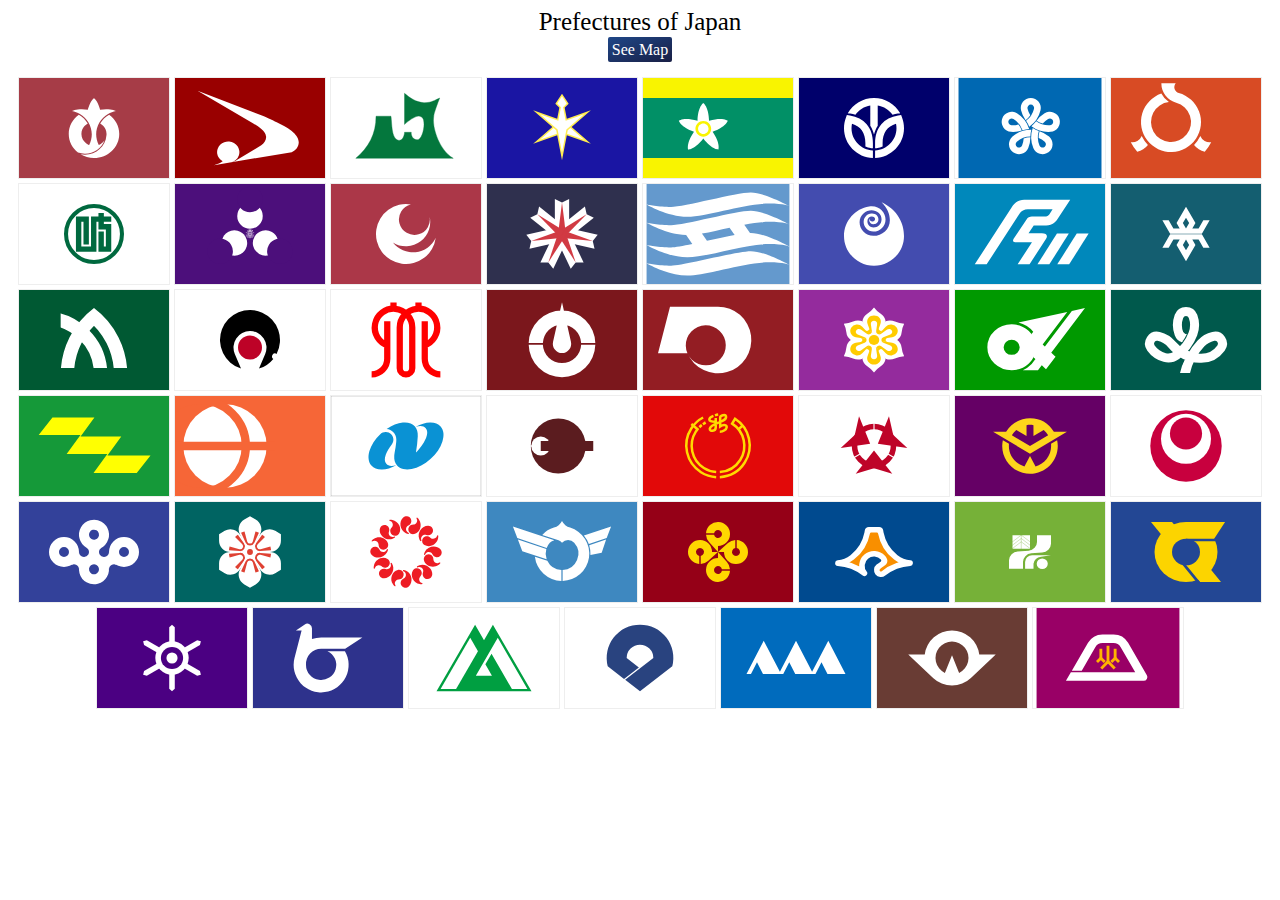
<file: index.html>
<!DOCTYPE html>
<html lang="ja" translate="no">
<head>
<meta charset="UTF-8">
<meta name="viewport" content="width=device-width, initial-scale=1.0"/>
<title>Prefectures of Japan</title>
<style>
body {
background-color: white;
text-align: center;
}
img {
width: 150px;
height: 100px;
border: 1px solid #eeeeee;
}
</style>
</head>
<body>			

<div style="font-size: 25px; margin-bottom: 5px;">Prefectures of Japan</div>
<a href="map.html" style="background: linear-gradient(to bottom right,#1F4788, #191F45);text-decoration:none;padding:4px;border-radius:2px;color:white;">See Map</a>
<br><br>
<img src="flag/Flag_of_Aichi_Prefecture.svg"></img>
<img src="flag/Flag_of_Akita_Prefecture.svg"></img>
<img src="flag/Flag_of_Aomori_Prefecture.svg"></img>
<img src="flag/Flag_of_Chiba_Prefecture.svg"></img>
<img src="flag/Flag_of_Ehime_Prefecture.svg"></img>
<img src="flag/Flag_of_Fukui_Prefecture.svg"></img>
<img src="flag/Flag_of_Fukuoka_Prefecture.svg"></img>
<img src="flag/Flag_of_Fukushima_Prefecture.svg"></img>
<img src="flag/Flag_of_Gifu_Prefecture.svg"></img>
<img src="flag/Flag_of_Gunma_Prefecture.svg"></img>
<img src="flag/Flag_of_Hiroshima_Prefecture.svg"></img>
<img src="flag/Flag_of_Hokkaido_Prefecture.svg"></img>
<img src="flag/Flag_of_Hyogo_Prefecture.svg"></img>
<img src="flag/Flag_of_Ibaraki_Prefecture.svg"></img>
<img src="flag/Flag_of_Ishikawa_Prefecture.svg"></img>
<img src="flag/Flag_of_Iwate_Prefecture.svg"></img>
<img src="flag/Flag_of_Kagawa_Prefecture.svg"></img>
<img src="flag/Flag_of_Kagoshima_Prefecture.svg"></img>
<img src="flag/Flag_of_Kanagawa_Prefecture.svg"></img>
<img src="flag/Flag_of_Kochi_Prefecture.svg"></img>
<img src="flag/Flag_of_Kumamoto_Prefecture.svg"></img>
<img src="flag/Flag_of_Kyoto_Prefecture.svg"></img>
<img src="flag/Flag_of_Mie_Prefecture.svg"></img>
<img src="flag/Flag_of_Miyagi_Prefecture.svg"></img>
<img src="flag/Flag_of_Miyazaki_Prefecture.svg"></img>
<img src="flag/Flag_of_Nagano_Prefecture.svg"></img>
<img src="flag/Flag_of_Nagasaki_Prefecture.svg"></img>
<img src="flag/Flag_of_Nara_Prefecture.svg"></img>
<img src="flag/Flag_of_Niigata_Prefecture.svg"></img>
<img src="flag/Flag_of_Oita_Prefecture.svg"></img>
<img src="flag/Flag_of_Okayama_Prefecture.svg"></img>
<img src="flag/Flag_of_Okinawa_Prefecture.svg"></img>
<img src="flag/Flag_of_Osaka_Prefecture.svg"></img>
<img src="flag/Flag_of_Saga_Prefecture.svg"></img>
<img src="flag/Flag_of_Saitama_Prefecture.svg"></img>
<img src="flag/Flag_of_Shiga_Prefecture.svg"></img>
<img src="flag/Flag_of_Shimane_Prefecture.svg"></img>
<img src="flag/Flag_of_Shizuoka_Prefecture.svg"></img>
<img src="flag/Flag_of_Tochigi_Prefecture.svg"></img>
<img src="flag/Flag_of_Tokushima_Prefecture.svg"></img>
<img src="flag/Flag_of_Tokyo_Metropolis.svg"></img>
<img src="flag/Flag_of_Tottori_Prefecture.svg"></img>
<img src="flag/Flag_of_Toyama_Prefecture.svg"></img>
<img src="flag/Flag_of_Wakayama_Prefecture.svg"></img>
<img src="flag/Flag_of_Yamagata_Prefecture.svg"></img>
<img src="flag/Flag_of_Yamaguchi_Prefecture.svg"></img>
<img src="flag/Flag_of_Yamanashi_Prefecture.svg"></img>
</body>
</html>
</file>
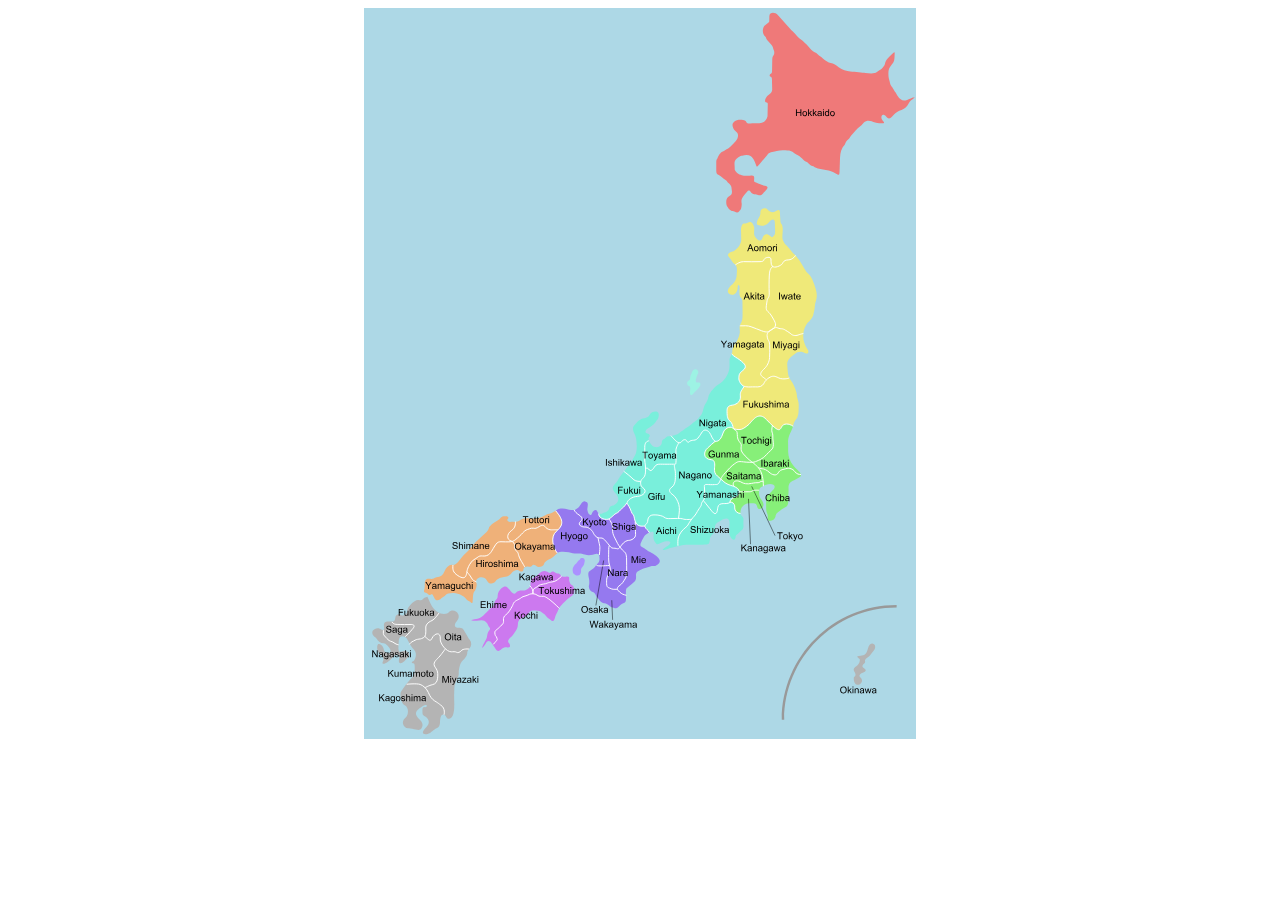
<file: map.html>
<!DOCTYPE html>
<html lang="en">
<head>
<meta charset="UTF-8">
<meta name="viewport" content="width=device-width, initial-scale=1.0"/>
<title>Japanese Prefectures Map</title>
</head>
<body>
<style>
body {
text-align: center;
}
img {
margin: 0 auto;
background-color: #add8e6;
}
</style>
<img src="pre.svg" alt="prefecture" usemap="#prefecture" width="552">

<map name="prefecture"><area href="/Hokkaido" shape="poly" coords="406,1,530,42,549,90,475,171,398,190,369,212,353,196,346,155,394,13,399,7" alt="Hokkaidō" title="Hokkaidō" /><area href="/Aomori" shape="poly" coords="369,255,375,252,397,252,401,248,405,248,406,251,406,255,407,257,411,257,416,255,418,251,424,250,430,247,416,198,395,196,374,213,359,246" alt="Aomori" title="Aomori" /><area href="/Akita" shape="poly" coords="369,257,375,254,395,254,399,253,401,249,403,249,405,251,405,256,406,258,403,262,403,286,401,290,401,301,405,307,408,313,408,318,403,320,401,321,385,316,374,316,360,281" alt="Akita" title="Akita" /><area href="/Iwate" shape="poly" coords="439,323,431,325,428,324,419,320,410,318,410,311,405,303,403,300,403,292,404,287,404,263,407,259,413,259,417,256,420,252,425,251,431,248,438,255,451,271,454,290,450,308" alt="Iwate" title="Iwate" /><area href="/Yamagata" shape="poly" coords="374,317,353,329,354,343,367,345,377,352,380,355,380,361,375,364,375,368,375,372,378,375,380,376,393,376,397,375,400,371,395,367,395,363,402,354,403,350,403,334,402,331,401,323,385,318,375,318" alt="Yamagata" title="Yamagata" /><area href="/Miyagi" shape="poly" coords="403,323,409,320,418,320,429,327,438,325,446,345,425,368,416,369,410,367,404,367,401,370,397,366,397,363,403,354,405,335,403,330,403,328,402,326" alt="Miyagi" title="Miyagi" /><area href="/Niigata" shape="poly" coords="365,345,327,359,320,374,306,426,314,433,317,431,319,429,322,431,324,431,325,430,332,429,337,421,341,420,344,422,348,430,349,431,352,431,356,427,358,421,362,417,367,418,366,415,362,410,361,402,362,397,366,395,369,395,374,391,374,382,377,377,374,374,373,366,378,359,379,359,379,355" alt="Niigata" title="Niigata" /><area href="/Fukushima" shape="poly" coords="368,418,367,413,363,409,363,401,366,397,372,396,375,391,375,383,378,377,395,378,402,371,406,368,410,369,416,371,426,370,431,379,434,404,429,416,423,414,420,414,416,416,414,419,412,419,399,406,392,405,388,408,382,415,377,418,375,419,370,419" alt="Fukushima" title="Fukushima" /><area href="/Ibaraki" shape="poly" coords="407,417,412,421,416,420,417,416,421,415,428,418,435,463,432,463,430,461,427,459,422,458,414,460,411,464,407,464,399,459,394,458,388,453,394,452,404,443,408,438" alt="Ibaraki" title="Ibaraki" /><area href="/Tochigi" shape="poly" coords="371,421,377,420,384,415,390,407,392,407,396,407,399,409,406,416,405,422,406,438,401,444,395,449,393,450,386,452,377,443,376,440,376,434,375,431,373,430,373,423" alt="Tochigi" title="Tochigi" /><area href="/Chiba" shape="poly" coords="395,459,400,460,405,465,411,466,415,461,423,459,427,460,431,464,433,465,435,464,437,468,427,473,425,478,425,495,408,512,403,511,399,486,399,476,398,469,397,463" alt="Chiba" title="Chiba" /><area href="/Gunma" shape="poly" coords="349,432,352,432,357,428,359,421,362,419,367,419,372,424,372,430,375,434,375,434,375,441,377,445,385,452,371,452,361,461,357,465,356,469,350,463,349,459,349,452,348,450,343,449,340,445,341,441" alt="Gunma" title="Gunma" /><area href="/Saitama" shape="poly" coords="368,476,368,472,371,471,375,471,378,473,380,474,384,474,388,473,392,473,396,471,396,466,394,459,386,453,372,453,358,466,357,470,361,474" alt="Saitama" title="Saitama" /><area href="/Tokyo" shape="poly" coords="369,476,369,474,370,472,374,472,378,474,379,475,385,475,387,474,392,474,396,472,397,473,398,477,393,481,387,481,385,482,375,482,373,479" alt="Tōkyō" title="Tōkyō" /><area href="/Kanagawa" shape="poly" coords="379,483,386,483,389,482,394,482,399,492,398,500,375,503,372,502,370,499,370,494,367,492,365,492,366,489,379,489" alt="Kanagawa" title="Kanagawa" /><area href="/Tokyo" shape="rect" coords="408,519,441,532" alt="Tōkyō" title="Tōkyō" /><area href="/Kanagawa" shape="rect" coords="373,532,423,545" alt="Kanagawa" title="Kanagawa" /><area href="/Okinawa" shape="circle" coords="532,711,115" alt="Okinawa" title="Okinawa" /><area href="/Yamanashi" shape="poly" coords="340,476,351,476,354,474,355,470,360,475,368,477,371,479,374,482,378,482,378,489,365,489,364,492,363,493,356,493,353,495,351,497,351,502,349,503,347,501,339,490,339,488,331,488,331,482,340,482" alt="Yamanashi" title="Yamanashi" /><area href="/Shizuoka" shape="poly" coords="326,511,333,502,336,496,337,493,338,492,341,495,347,503,349,504,352,503,352,497,356,494,364,494,365,493,367,493,369,495,369,500,372,503,375,504,379,508,379,521,370,532,344,537,314,538,314,528,317,522,323,515" alt="Shizuoka" title="Shizuoka" /><area href="/Nagano" shape="poly" coords="314,434,319,431,322,433,326,431,331,431,334,429,338,422,340,421,343,422,348,431,340,440,339,446,342,450,347,451,348,452,348,454,348,462,350,466,354,469,353,473,350,475,339,475,339,482,331,482,331,488,338,488,338,490,336,492,335,495,326,509,324,510,315,509,315,494,310,486,305,482,305,480,310,475,311,469,311,460,310,457,310,455,312,454,312,438" alt="Nagano" title="Nagano" /><area href="/Toyama" shape="poly" coords="284,431,305,426,313,434,311,437,311,453,309,455,291,455,287,459,286,459,283,459,281,459,280,450,277,443,277,442,280,442,281,433" alt="Toyama" title="Toyama" /><area href="/Gifu" shape="poly" coords="281,459,283,459,285,461,288,461,292,456,309,456,310,462,310,471,309,475,304,479,304,483,309,487,313,494,314,496,314,506,313,509,302,509,296,505,286,505,283,508,282,512,279,515,278,515,273,515,270,511,269,506,263,493,264,490,269,487,275,487,281,484,281,480,276,476,276,472,281,466" alt="Gifu" title="Gifu" /><area href="/Aichi" shape="poly" coords="280,516,283,512,284,508,287,506,294,506,301,510,317,510,324,511,322,514,316,521,313,528,313,538,297,542,288,533,286,523" alt="Aichi" title="Aichi" /><area href="/Ishikawa" shape="poly" coords="259,460,238,460,238,446,266,445,266,416,289,401,296,403,294,410,284,431,281,431,279,435,279,442,277,442,279,448,280,465,275,471,270,471" alt="Ishikawa" title="Ishikawa" /><area href="/Fukui" shape="poly" coords="258,461,270,472,275,472,275,476,279,480,279,482,279,483,275,487,268,487,263,490,261,494,252,503,248,505,244,509,238,509,235,506,235,503,247,475" alt="Fukui" title="Fukui" /><area href="/Shiga" shape="poly" coords="262,494,267,506,270,514,270,525,268,528,265,530,262,530,259,532,255,537,249,523,248,522,247,513,245,510,252,504" alt="Shiga" title="Shiga" /><area href="/Mie" shape="poly" coords="270,514,274,516,278,516,284,523,287,536,296,548,295,557,262,585,256,583,253,579,253,577,261,570,263,566,263,544,256,538,260,533,267,531,271,525" alt="Mie" title="Mie" /><area href="/Kyoto" shape="poly" coords="209,500,217,490,229,491,234,502,234,506,237,510,243,510,246,514,247,516,247,523,254,537,254,539,246,537,238,528,233,528,227,519,223,517,217,516,214,514,215,513,218,510,218,508,212,504" alt="Kyōto" title="Kyōto" /><area href="/Osaka" shape="poly" coords="234,529,237,529,243,536,243,553,244,555,231,555,235,546,236,544,235,534" alt="Ōsaka" title="Ōsaka" /><area href="/Nara" shape="poly" coords="244,537,248,540,254,540,255,539,261,544,262,560,263,560,263,567,259,571,252,577,252,579,247,579,242,576,242,569,243,566,243,559,246,559,244,552" alt="Nara" title="Nara" /><area href="/Osaka" shape="rect" coords="214,595,244,606" alt="Ōsaka" title="Ōsaka" /><area href="/Wakayama" shape="poly" coords="230,556,233,556,244,556,245,559,243,559,243,565,241,569,241,576,244,579,247,580,252,580,256,584,262,586,262,597,251,601,251,609,275,609,275,622,220,622,220,609,245,609,245,596,244,595,234,593,222,579,221,561" alt="Wakayama" title="Wakayama" /><area href="/Hyogo" shape="poly" coords="191,500,195,497,208,499,211,505,216,508,216,510,213,514,214,516,218,518,223,518,227,521,229,526,232,529,234,536,234,545,222,547,219,558,215,567,209,567,207,557,214,547,213,545,193,543,190,538,190,534,188,530,190,525,197,516,197,509" alt="Hyōgo" title="Hyōgo" /><area href="/Tottori" shape="poly" coords="151,511,157,503,190,501,196,510,196,515,193,519,184,519,180,515,175,515,172,518,163,518,157,523,150,530,147,531,144,528,144,525,147,522,152,516" alt="Tottori" title="Tottori" /><area href="/Okayama" shape="poly" coords="149,532,152,530,163,520,166,519,172,519,176,516,179,516,183,520,192,520,187,526,187,532,190,535,190,542,193,545,179,558,161,559,156,549,153,542,151,539,150,534" alt="Okayama" title="Okayama" /><area href="/Shimane" shape="poly" coords="89,554,86,539,86,530,137,505,144,505,150,513,150,517,143,524,143,529,146,532,133,532,128,538,125,544,122,545,115,545,105,553,102,560,100,567,98,568,93,565,89,560" alt="Shimane" title="Shimane" /><area href="/Hiroshima" shape="poly" coords="102,562,106,554,115,546,124,546,125,544,134,533,148,533,150,535,150,539,153,544,153,546,160,559,158,562,153,562,145,569,128,575,112,571,108,570,106,565" alt="Hiroshima" title="Hiroshima" /><area href="/Yamaguchi" shape="poly" coords="88,554,88,561,93,567,97,569,100,569,102,563,105,566,107,570,113,572,109,595,72,592,57,581,60,568" alt="Yamaguchi" title="Yamaguchi" /><area href="/Kagawa" shape="poly" coords="153,562,171,562,179,559,197,562,196,567,191,570,180,573,175,574,168,579,165,575,153,571" alt="Kagawa" title="Kagawa" /><area href="/Tokushima" shape="poly" coords="169,580,176,575,191,571,198,566,206,566,210,576,221,577,221,586,209,586,195,598,190,594,181,586,175,586,169,583" alt="Tokushima" title="Tokushima" /><area href="/Kochi" shape="poly" coords="127,635,133,630,133,627,131,625,131,622,140,614,140,607,145,603,150,595,150,593,160,587,168,584,175,587,181,587,195,600,189,613,156,613,147,639,132,644" alt="Kōchi" title="Kōchi" /><area href="/Ehime" shape="poly" coords="114,589,128,589,134,576,142,573,165,576,168,580,168,583,160,586,150,591,146,599,140,605,138,607,138,614,130,620,129,625,132,628,131,630,126,635,116,640,115,635,122,619,120,614,103,613,104,606,114,600" alt="Ehime" title="Ehime" /><area href="/Fukuoka" shape="poly" coords="74,602,65,587,60,584,33,598,28,612,31,614,49,614,50,616,49,619,41,628,44,634,50,629,58,627,61,626,61,615,66,610,70,609" alt="Fukuoka" title="Fukuoka" /><area href="/Oita_" shape="poly" coords="62,626,62,616,67,611,71,609,76,603,88,598,94,599,98,610,109,634,106,639,97,639,95,642,93,642,90,641,85,641,81,638,77,632,76,626,75,624,70,624,68,626,67,629,64,629" alt="Ōita" title="Ōita" /><area href="/wiki/Miyazaki" shape="poly" coords="81,640,84,642,91,642,95,643,98,640,105,640,100,657,99,664,116,664,116,676,93,676,91,709,84,711,80,706,80,698,76,694,69,688,62,678,71,674,74,669,73,659,70,655,70,653" alt="Miyazaki" title="Miyazaki" /><area href="/wiki/Saga" shape="poly" coords="26,611,30,615,48,615,49,616,48,618,37,630,35,634,25,630,20,626,19,619,17,611,22,610" alt="Saga" title="Saga" /><area href="/wiki/Nagasaki" shape="poly" coords="18,619,18,626,24,631,47,639,47,650,36,654,16,655,6,648,7,619,12,616" alt="Nagasaki" title="Nagasaki" /><area href="/Kumamoto" shape="poly" coords="44,635,51,630,60,627,62,627,64,630,67,630,68,628,71,625,73,625,75,626,75,631,80,639,70,653,70,656,71,660,72,662,72,670,70,674,61,677,56,673,42,674,21,669,21,658,24,657,46,657,46,651,49,649,49,640" alt="Kumamoto" title="Kumamoto" /><area href="/Kagoshima" shape="poly" coords="13,682,42,675,55,675,60,678,68,689,78,698,79,708,77,718,62,727,38,718,34,696,12,695" alt="Kagoshima" title="Kagoshima" /></map>
<body>
</html>
</file>
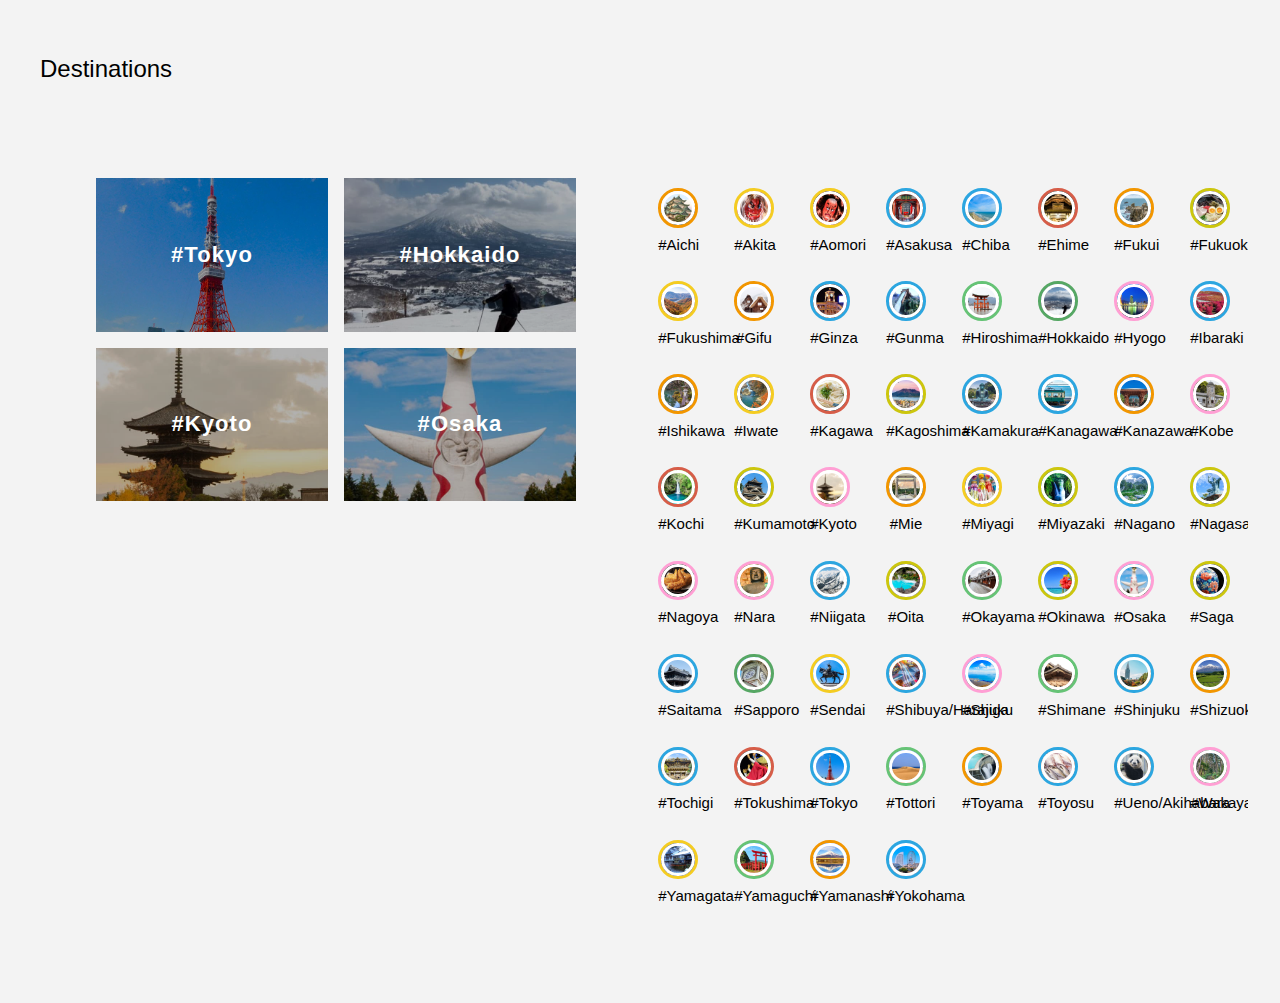
<file: tag.html>
<!DOCTYPE html>
<html lang="en">
<head>
<meta charset="UTF-8">
<meta name="viewport" content="width=device-width, initial-scale=1.0"/>
<title>Japanese Prefecture Tags</title>
<link rel="stylesheet" href="demand.css"></link>
<style>
a {
pointer-events: none;
}
</style>
</head>
<body>
				<section class="l-footer__section l-footer__destinations">
<div class="l-block"><div class="l-footer__heading">Destinations</div>


<div class="p-destination__items"><div class="p-destination__itemList"><ul><li><a href="/tokyo/"><img src="images/tokyo.jpeg"> <span class="p-destination__itemName">Tokyo</span></a></li><li><a href="/hokkaido/"><img src="images/hokkaido.jpeg"> <span class="p-destination__itemName">Hokkaido</span></a></li><li><a href="/kyoto/"><img src="images/kyoto.jpeg"> <span class="p-destination__itemName">Kyoto</span></a></li><li><a href="/osaka/"><img src="images/osaka.jpeg"> <span class="p-destination__itemName">Osaka</span></a></li></ul></div>



<div id="p-destination__lists" class="p-destination__lists" style="height: auto;"><ul>

<li class="p-destination__list -chubu"><a href="/aichi/"><span class="p-destination__listThumb"><img src="images/aichi.jpeg"></span> <span class="p-destination__listName">Aichi</span></a></li>

<li class="p-destination__list -tohoku"><a href="/akita/"><span class="p-destination__listThumb"><img src="images/akita.jpeg"></span> <span class="p-destination__listName">Akita</span></a></li>


<li class="p-destination__list -tohoku"><a href="/aomori/"><span class="p-destination__listThumb"><img src="images/aomori.jpeg"></span> <span class="p-destination__listName">Aomori</span></a></li>


<li class="p-destination__list -kanto"><a href="/asakusa/"><span class="p-destination__listThumb"><img src="images/asakusa.jpeg"></span><span class="p-destination__listName">Asakusa</span></a></li>


<li class="p-destination__list -kanto"><a href="/chiba/"><span class="p-destination__listThumb"><img src="images/chiba.jpeg"></span> <span class="p-destination__listName">Chiba</span></a></li>


<li class="p-destination__list -shikoku"><a href="/ehime/"><span class="p-destination__listThumb"><img src="images/ehime.jpeg"></span><span class="p-destination__listName">Ehime</span></a></li>


<li class="p-destination__list -chubu"><a href="/fukui/"><span class="p-destination__listThumb"><img src="images/fukui.jpeg"></span> <span class="p-destination__listName">Fukui</span></a></li>


<li class="p-destination__list -kyushuOkinawa"><a href="/fukuoka/"><span class="p-destination__listThumb"><img src="images/fukuoka.jpeg"></span> <span class="p-destination__listName">Fukuoka</span></a></li>



<li class="p-destination__list -tohoku"><a href="/fukushima/"><span class="p-destination__listThumb"><img src="images/fukushima.jpeg"></span> <span class="p-destination__listName">Fukushima</span></a></li>



<li class="p-destination__list -chubu"><a href="/gifu/"><span class="p-destination__listThumb"><img src="images/gifu.jpeg"></span> <span class="p-destination__listName">Gifu</span></a></li>


<li class="p-destination__list -kanto"><a href="/ginza/"><span class="p-destination__listThumb"><img src="images/ginza.jpeg"></span><span class="p-destination__listName">Ginza</span></a></li>


<li class="p-destination__list -kanto"><a href="/gunma/"><span class="p-destination__listThumb"><img src="images/gunma.jpeg"></span> <span class="p-destination__listName">Gunma</span></a></li>


<li class="p-destination__list -chugoku"><a href="/hiroshima/"><span class="p-destination__listThumb"><img src="images/hiroshima.jpeg"></span> <span class="p-destination__listName">Hiroshima</span></a></li>


<li class="p-destination__list -hokkaido"><a href="/hokkaido/"><span class="p-destination__listThumb"><img src="images/hokkaido.jpeg"></span> <span class="p-destination__listName">Hokkaido</span></a></li>


<li class="p-destination__list -kinki"><a href="/hyogo/"><span class="p-destination__listThumb"><img src="images/hyogo.jpeg"></span> <span class="p-destination__listName">Hyogo</span></a></li>


<li class="p-destination__list -kanto"><a href="/ibaraki/"><span class="p-destination__listThumb"><img src="images/ibaraki.jpeg"></span><span class="p-destination__listName">Ibaraki</span></a></li>


<li class="p-destination__list -chubu"><a href="/ishikawa/"><span class="p-destination__listThumb"><img src="images/ishikawa.jpeg"></span> <span class="p-destination__listName">Ishikawa</span></a></li>


<li class="p-destination__list -tohoku"><a href="/iwate/"><span class="p-destination__listThumb"><img src="images/iwate.jpeg"></span> <span class="p-destination__listName">Iwate</span></a></li>


<li class="p-destination__list -shikoku"><a href="/kagawa/"><span class="p-destination__listThumb"><img src="images/kagawa.jpeg"></span> <span class="p-destination__listName">Kagawa</span></a></li>


<li class="p-destination__list -kyushuOkinawa"><a href="/kagoshima/"><span class="p-destination__listThumb"><img src="images/kagoshima.jpeg"></span> <span class="p-destination__listName">Kagoshima</span></a></li>


<li class="p-destination__list -kanto"><a href="/kamakura/"><span class="p-destination__listThumb"><img src="images/kamakura.jpeg"></span> <span class="p-destination__listName">Kamakura</span></a></li>


<li class="p-destination__list -kanto"><a href="/kanagawa/"><span class="p-destination__listThumb"><img src="images/kanagawa.jpeg"></span> <span class="p-destination__listName">Kanagawa</span></a></li>


<li class="p-destination__list -chubu"><a href="/kanazawa/"><span class="p-destination__listThumb"><img src="images/kanazawa.jpeg"></span> <span class="p-destination__listName">Kanazawa</span></a></li>


<li class="p-destination__list -kinki"><a href="/kobe/"><span class="p-destination__listThumb"><img src="images/kobe.jpeg"></span> <span class="p-destination__listName">Kobe</span></a></li>


<li class="p-destination__list -shikoku"><a href="/kochi/"><span class="p-destination__listThumb"><img src="images/kochi.jpeg"></span> <span class="p-destination__listName">Kochi</span></a></li>


<li class="p-destination__list -kyushuOkinawa"><a href="/kumamoto/"><span class="p-destination__listThumb"><img src="images/kumamoto.jpeg"></span> <span class="p-destination__listName">Kumamoto</span></a></li>


<li class="p-destination__list -kinki"><a href="/kyoto/"><span class="p-destination__listThumb"><img src="images/kyoto.jpeg"></span> <span class="p-destination__listName">Kyoto</span></a></li>


<li class="p-destination__list -chubu"><a href="/mie/"><span class="p-destination__listThumb"><img src="images/mie.jpeg"></span> <span class="p-destination__listName">Mie</span></a></li>


<li class="p-destination__list -tohoku"><a href="/miyagi/"><span class="p-destination__listThumb"><img src="images/miyagi.jpeg"></span> <span class="p-destination__listName">Miyagi</span></a></li>


<li class="p-destination__list -kyushuOkinawa"><a href="/miyazaki/"><span class="p-destination__listThumb"><img src="images/miyazaki.jpeg"></span> <span class="p-destination__listName">Miyazaki</span></a></li>



<li class="p-destination__list -kanto"><a href="/nagano/"><span class="p-destination__listThumb"><img src="images/nagano.jpeg"></span> <span class="p-destination__listName">Nagano</span></a></li>


<li class="p-destination__list -kyushuOkinawa"><a href="/nagasaki/"><span class="p-destination__listThumb"><img src="images/nagasaki.jpeg"></span> <span class="p-destination__listName">Nagasaki</span></a></li>


<li class="p-destination__list -kinki"><a href="/nagoya/"><span class="p-destination__listThumb"><img src="images/nagoya.jpeg"></span> <span class="p-destination__listName">Nagoya</span></a></li>


<li class="p-destination__list -kinki"><a href="/nara/"><span class="p-destination__listThumb"><img src="images/nara.jpeg"></span> <span class="p-destination__listName">Nara</span></a></li>


<li class="p-destination__list -kanto"><a href="/niigata/"><span class="p-destination__listThumb"><img src="images/niigata.jpeg"></span> <span class="p-destination__listName">Niigata</span></a></li>



<li class="p-destination__list -kyushuOkinawa"><a href="/oita/"><span class="p-destination__listThumb"><img src="images/oita.jpeg"></span> <span class="p-destination__listName">Oita</span></a></li>


<li class="p-destination__list -chugoku"><a href="/okayama/"><span class="p-destination__listThumb"><img src="images/okayama.jpeg"></span> <span class="p-destination__listName">Okayama</span></a></li>


<li class="p-destination__list -kyushuOkinawa"><a href="/okinawa/"><span class="p-destination__listThumb"><img src="images/okinawa.jpeg"></span> <span class="p-destination__listName">Okinawa</span></a></li>


<li class="p-destination__list -kinki"><a href="/osaka/"><span class="p-destination__listThumb"><img src="images/osaka.jpeg"></span> <span class="p-destination__listName">Osaka</span></a></li>


<li class="p-destination__list -kyushuOkinawa"><a href="/saga/"><span class="p-destination__listThumb"><img src="images/saga.jpeg"></span> <span class="p-destination__listName">Saga</span></a></li>


<li class="p-destination__list -kanto"><a href="/saitama/"><span class="p-destination__listThumb"><img src="images/saitama.jpeg"></span> <span class="p-destination__listName">Saitama</span></a></li>


<li class="p-destination__list -hokkaido"><a href="/sapporo/"><span class="p-destination__listThumb"><img src="images/sapporo.jpeg"></span> <span class="p-destination__listName">Sapporo</span></a></li>


<li class="p-destination__list -tohoku"><a href="/sendai/"><span class="p-destination__listThumb"><img src="images/sendai.jpeg"></span> <span class="p-destination__listName">Sendai</span></a></li>


<li class="p-destination__list -kanto"><a href="/shibuya_harajuku/"><span class="p-destination__listThumb"><img src="images/shibuya.jpeg"></span> <span class="p-destination__listName">Shibuya/Harajuku</span></a></li>


<li class="p-destination__list -kinki"><a href="/shiga/"><span class="p-destination__listThumb"><img src="images/shiga.jpeg"></span> <span class="p-destination__listName">Shiga</span></a></li>


<li class="p-destination__list -chugoku"><a href="/shimane/"><span class="p-destination__listThumb"><img src="images/shimane.jpeg"></span> <span class="p-destination__listName">Shimane</span></a></li>


<li class="p-destination__list -kanto"><a href="/shinjuku/"><span class="p-destination__listThumb"><img src="images/shinjuku.jpeg"></span> <span class="p-destination__listName">Shinjuku</span></a></li>


<li class="p-destination__list -chubu"><a href="/shizuoka/"><span class="p-destination__listThumb"><img src="images/shizuoka.jpeg"></span> <span class="p-destination__listName">Shizuoka</span></a></li>



<li class="p-destination__list -kanto"><a href="/tochigi/"><span class="p-destination__listThumb"><img src="images/tochigi.jpeg"></span> <span class="p-destination__listName">Tochigi</span></a></li>


<li class="p-destination__list -shikoku"><a href="/tokushima/"><span class="p-destination__listThumb"><img src="images/tokushima.jpeg"></span> <span class="p-destination__listName">Tokushima</span></a></li>



<li class="p-destination__list -kanto"><a href="/tokyo/"><span class="p-destination__listThumb"><img src="images/tokyo.jpeg"></span> <span class="p-destination__listName">Tokyo</span></a></li>



<li class="p-destination__list -chugoku"><a href="/tottori/"><span class="p-destination__listThumb"><img src="images/tottori.jpeg"></span> <span class="p-destination__listName">Tottori</span></a></li>



<li class="p-destination__list -chubu"><a href="/toyama/"><span class="p-destination__listThumb"><img src="images/toyama.jpeg"></span> <span class="p-destination__listName">Toyama</span></a></li>


<li class="p-destination__list -kanto"><a href="/toyosu/"><span class="p-destination__listThumb"><img src="images/toyosu.jpeg"></span> <span class="p-destination__listName">Toyosu</span></a></li>



<li class="p-destination__list -kanto"><a href="/ueno_akihabara/"><span class="p-destination__listThumb"><img src="images/akihabara.jpeg"></span> <span class="p-destination__listName">Ueno/Akihabara</span></a></li>



<li class="p-destination__list -kinki"><a href="/wakayama/"><span class="p-destination__listThumb"><img src="images/wakayama.jpeg"></span> <span class="p-destination__listName">Wakayama</span></a></li>


<li class="p-destination__list -tohoku"><a href="/yamagata/"><span class="p-destination__listThumb"><img src="images/yamagata.jpeg"></span> <span class="p-destination__listName">Yamagata</span></a></li>

<li class="p-destination__list -chugoku"><a href="/yamaguchi/"><span class="p-destination__listThumb"><img src="images/yamaguchi.jpeg"></span> <span class="p-destination__listName">Yamaguchi</span></a></li>


<li class="p-destination__list -chubu"><a href="/yamanashi/"><span class="p-destination__listThumb"><img src="images/yamanashi.jpeg"></span> <span class="p-destination__listName">Yamanashi</span></a></li>


<li class="p-destination__list -kanto"><a href="/yokohama/"><span class="p-destination__listThumb"><img src="images/yokohama.jpeg"></span> <span class="p-destination__listName">Yokohama</span></a></li></ul></div>

</div>
</section>

</body>
</html>
</file>
